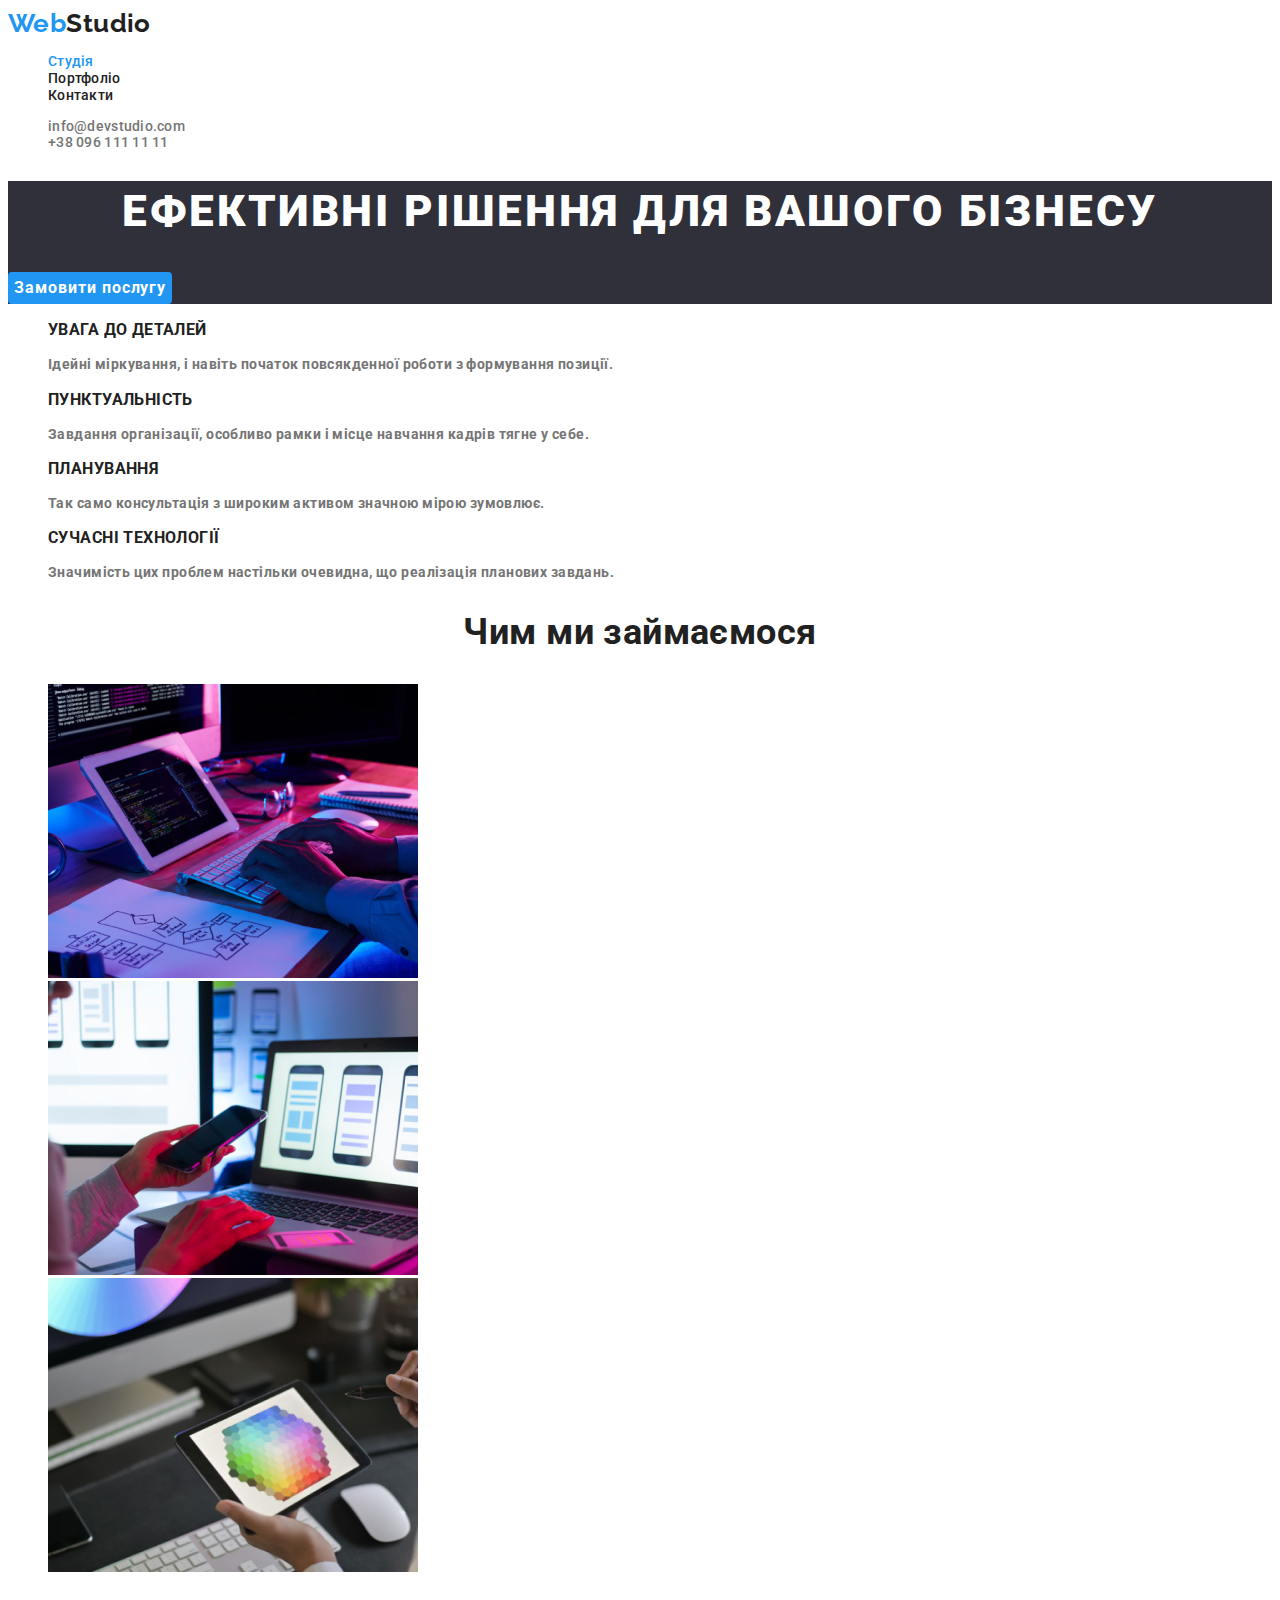
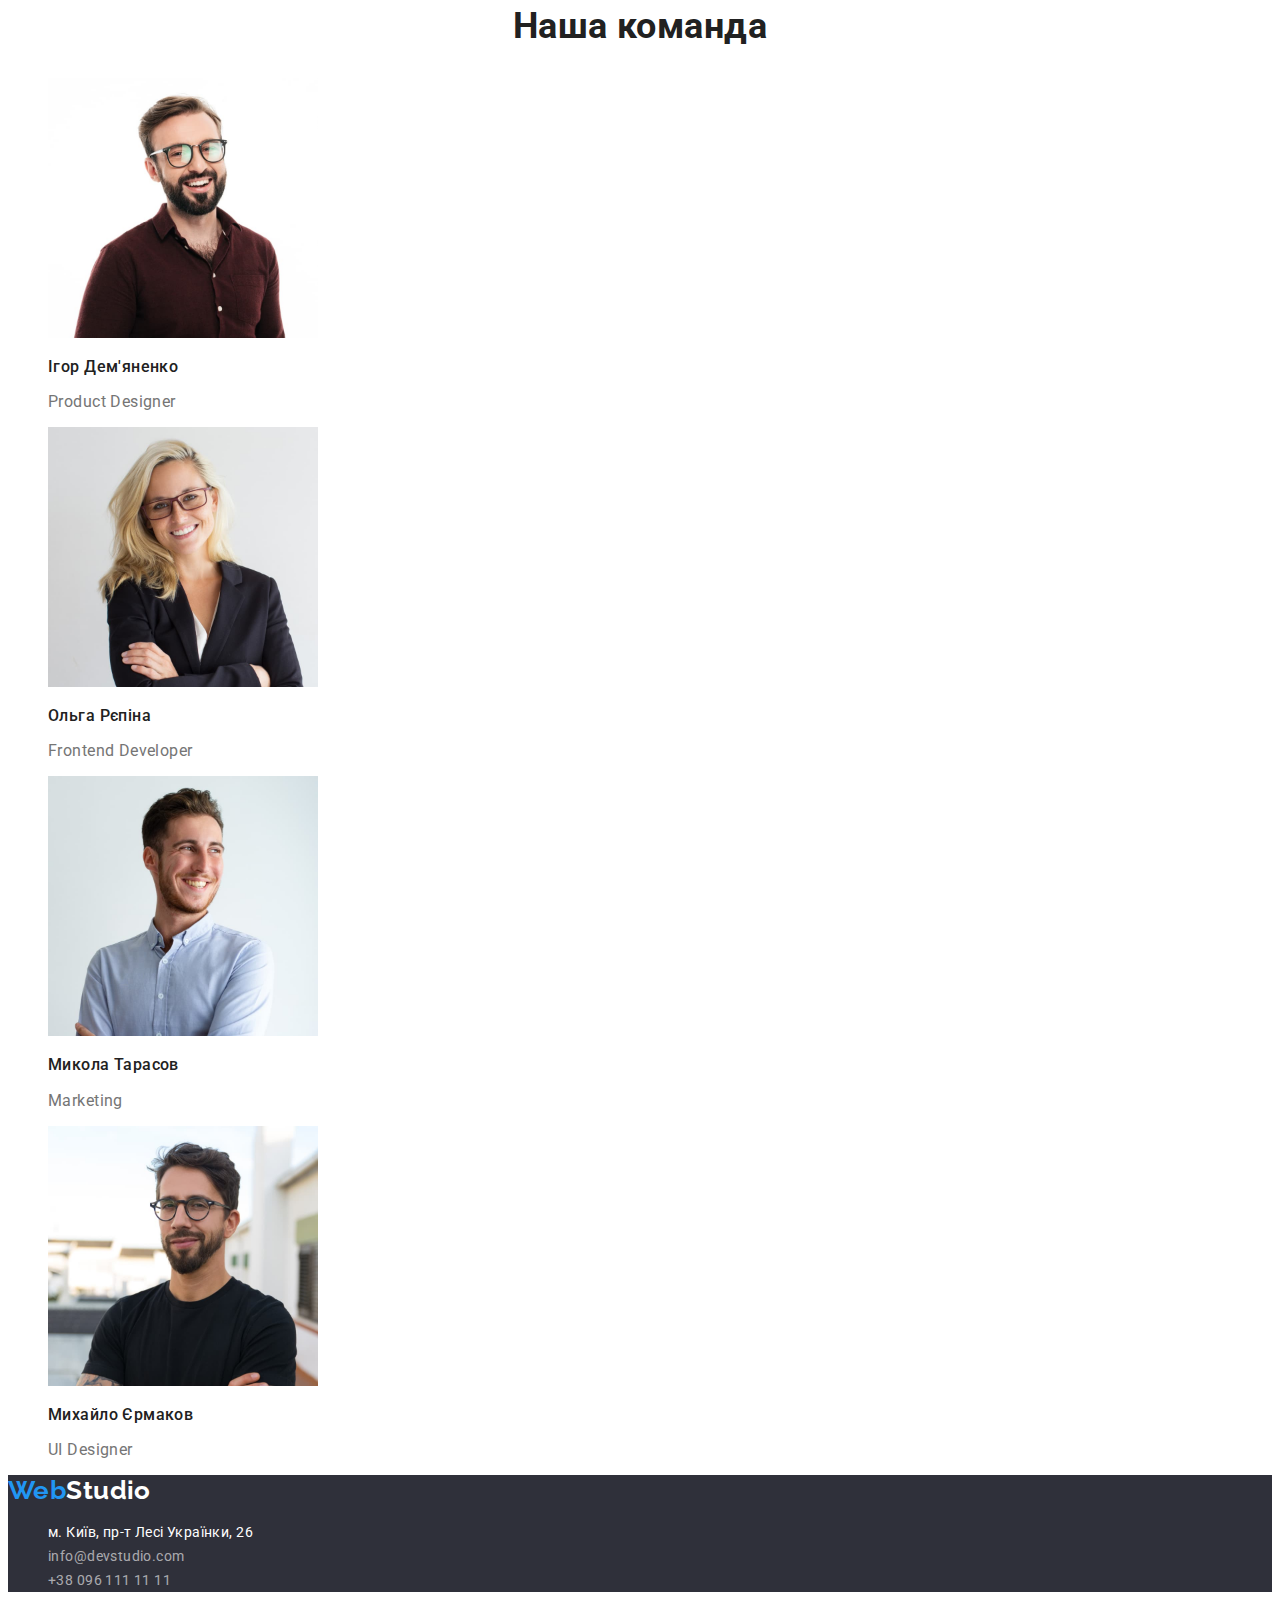
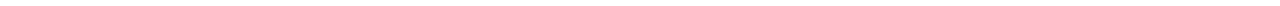
<file: index.html>
<!DOCTYPE html>
<html lang="uk">
  <head>
    <meta charset="UTF-8" />
    <meta http-equiv="X-UA-Compatible" content="IE=edge" />
    <meta name="viewport" content="width=device-width, initial-scale=1.0" />
    <title>WebStudio</title>
    <link
      href="https://fonts.googleapis.com/css2?family=Raleway:wght@700&family=Roboto:wght@400;500;700;900&display=swap"
      rel="stylesheet"
    />
    <link rel="stylesheet" href="./css/styles.css" />
  </head>
  <body>
    <header class="page-header">
      <nav>
        <a href="/" class="logo"><span>Web</span>Studio</a>
        <ul class="nav-list list">
          <li><a href="./index.html" class="link current">Студія</a></li>
          <li><a href="./portfolio.html" class="link">Портфоліо</a></li>
          <li><a href="" class="link">Контакти</a></li>
        </ul>
      </nav>
      <ul class="contacts-list list">
        <li>
          <a href="mailto:info@devstudio.com" class="link"
            >info@devstudio.com</a
          >
        </li>
        <li><a href="tel:+380961111111" class="link">+38 096 111 11 11</a></li>
      </ul>
    </header>
    <main>
      <section class="hero">
        <h1 class="heading">Ефективні рішення для вашого бізнесу</h1>
        <button type="button" class="primary-button">Замовити послугу</button>
      </section>

      <section class="advantages">
        <h2 hidden>Переваги</h2>
        <ul class="list">
          <li>
            <h3 class="subtitle">УВАГА ДО ДЕТАЛЕЙ</h3>
            <p class="text">
              Ідейні міркування, і навіть початок повсякденної роботи з
              формування позиції.
            </p>
          </li>
          <li>
            <h3 class="subtitle">ПУНКТУАЛЬНІСТЬ</h3>
            <p class="text">
              Завдання організації, особливо рамки і місце навчання кадрів тягне
              у себе.
            </p>
          </li>
          <li>
            <h3 class="subtitle">ПЛАНУВАННЯ</h3>
            <p class="text">
              Так само консультація з широким активом значною мірою зумовлює.
            </p>
          </li>
          <li>
            <h3 class="subtitle">СУЧАСНІ ТЕХНОЛОГІЇ</h3>
            <p class="text">
              Значимість цих проблем настільки очевидна, що реалізація планових
              завдань.
            </p>
          </li>
        </ul>
      </section>

      <section class="work">
        <h2>Чим ми займаємося</h2>
        <ul class="list">
          <li>
            <img
              src="./images/box1.jpg"
              alt="Програмістб який працює"
              width="370"
            />
          </li>
          <li>
            <img
              src="./images/box2.jpg"
              alt="Розробник мобільного додатку"
              width="370"
            />
          </li>
          <li>
            <img
              src="./images/box3.jpg"
              alt="Дизайнер виберає кольори"
              width="370"
            />
          </li>
        </ul>
      </section>

      <section class="team">
        <h2>Наша команда</h2>
        <ul class="list">
          <li>
            <img src="images/img(1).jpg" alt="Чоловік" width="270" />
            <h3>Ігор Дем'яненко</h3>
            <p>Product Designer</p>
          </li>
          <li>
            <img src="images/img(2).jpg" alt="Жінка" width="270" />
            <h3>Ольга Рєпіна</h3>
            <p>Frontend Developer</p>
          </li>
          <li>
            <img src="images/img(3).jpg" alt="Чоловік" width="270" />
            <h3>Микола Тарасов</h3>
            <p>Marketing</p>
          </li>
          <li>
            <img src="images/img(4).jpg" alt="Чоловік" width="270" />
            <h3>Михайло Єрмаков</h3>
            <p>UI Designer</p>
          </li>
        </ul>
      </section>
    </main>

    <footer class="page-footer">
      <a href="/" class="logo"><span>Web</span>Studio</a>
      <address>
        <ul class="contacts list">
          <li>
            <a
              href="https://goo.gl/maps/9UR91L7CwCxcRUuD7"
              target="_blank"
              rel="noopener noreferrer nofollow"
              class="location"
              >м. Київ, пр-т Лесі Українки, 26</a
            >
          </li>
          <li><a href="mailto:info@devstudio.com">info@devstudio.com</a></li>
          <li><a href="tel:+380961111111">+38 096 111 11 11</a></li>
        </ul>
      </address>
    </footer>
  </body>
</html>
</file>
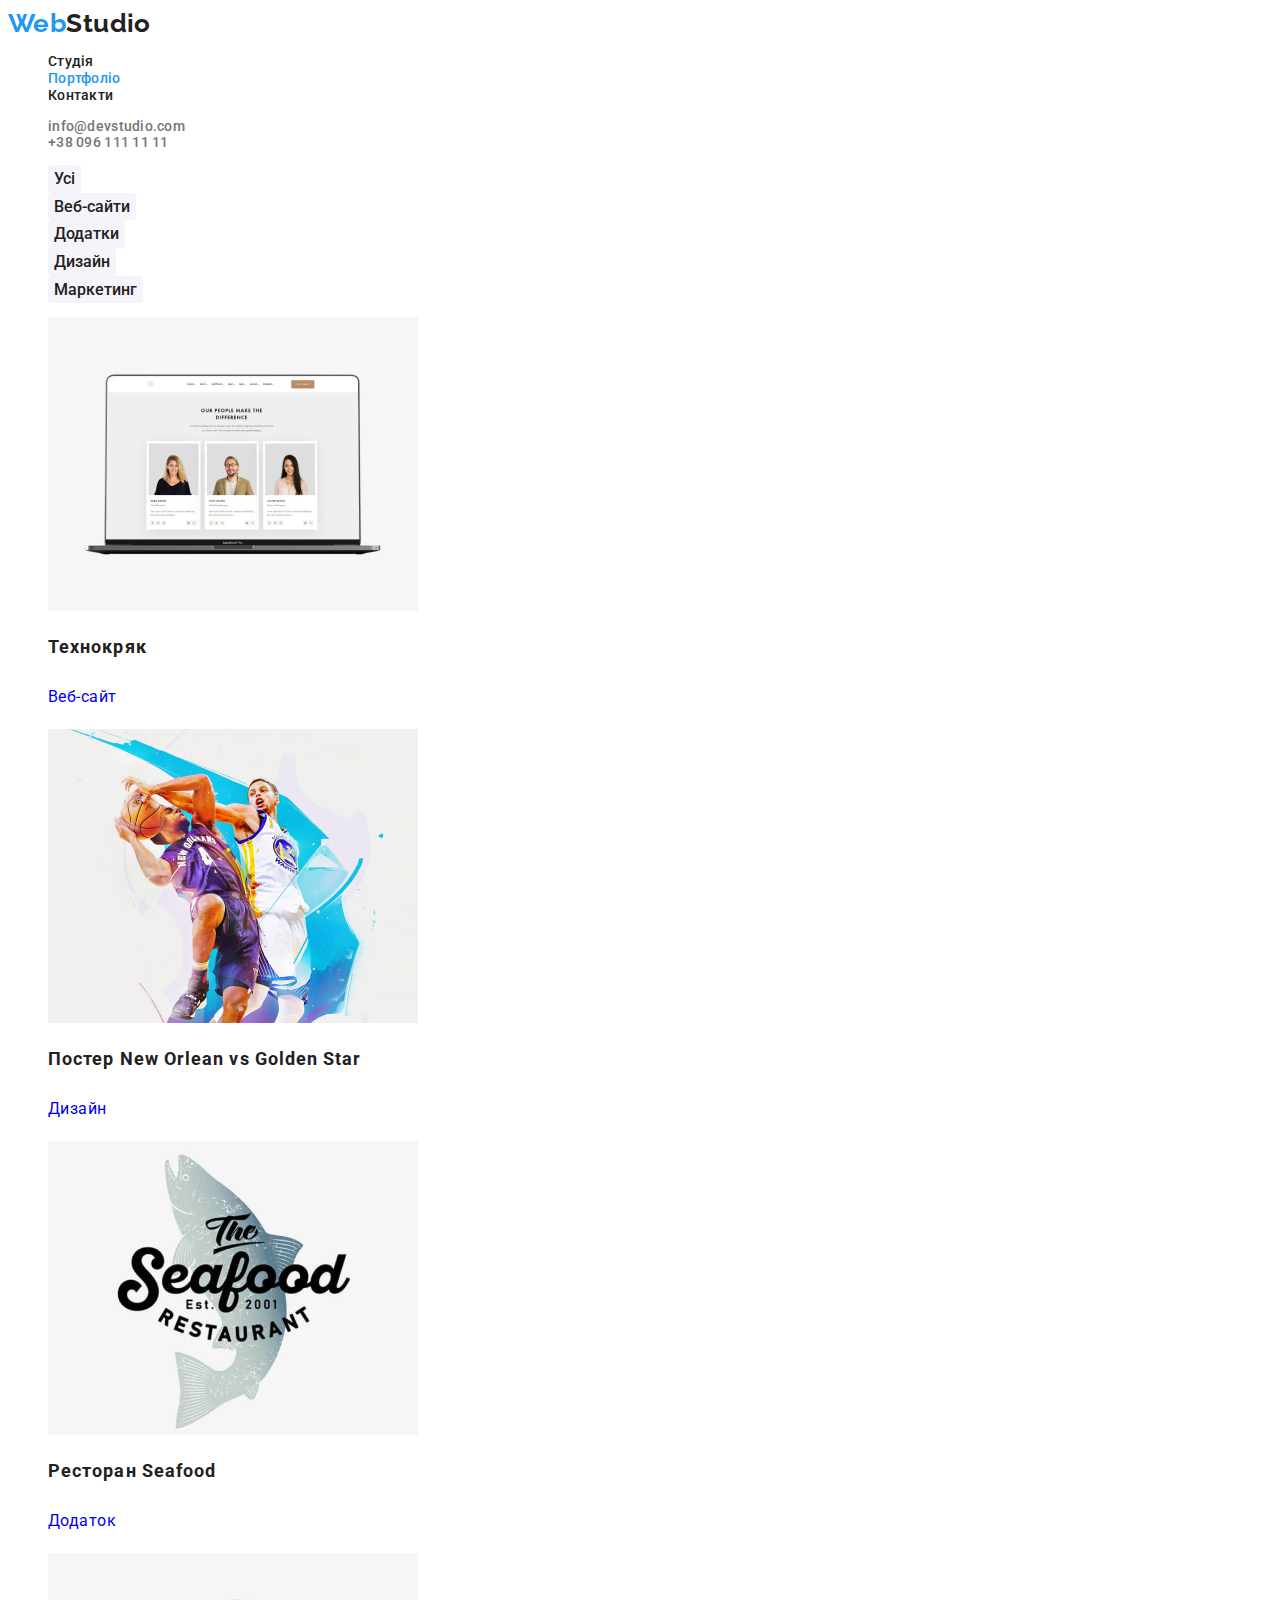
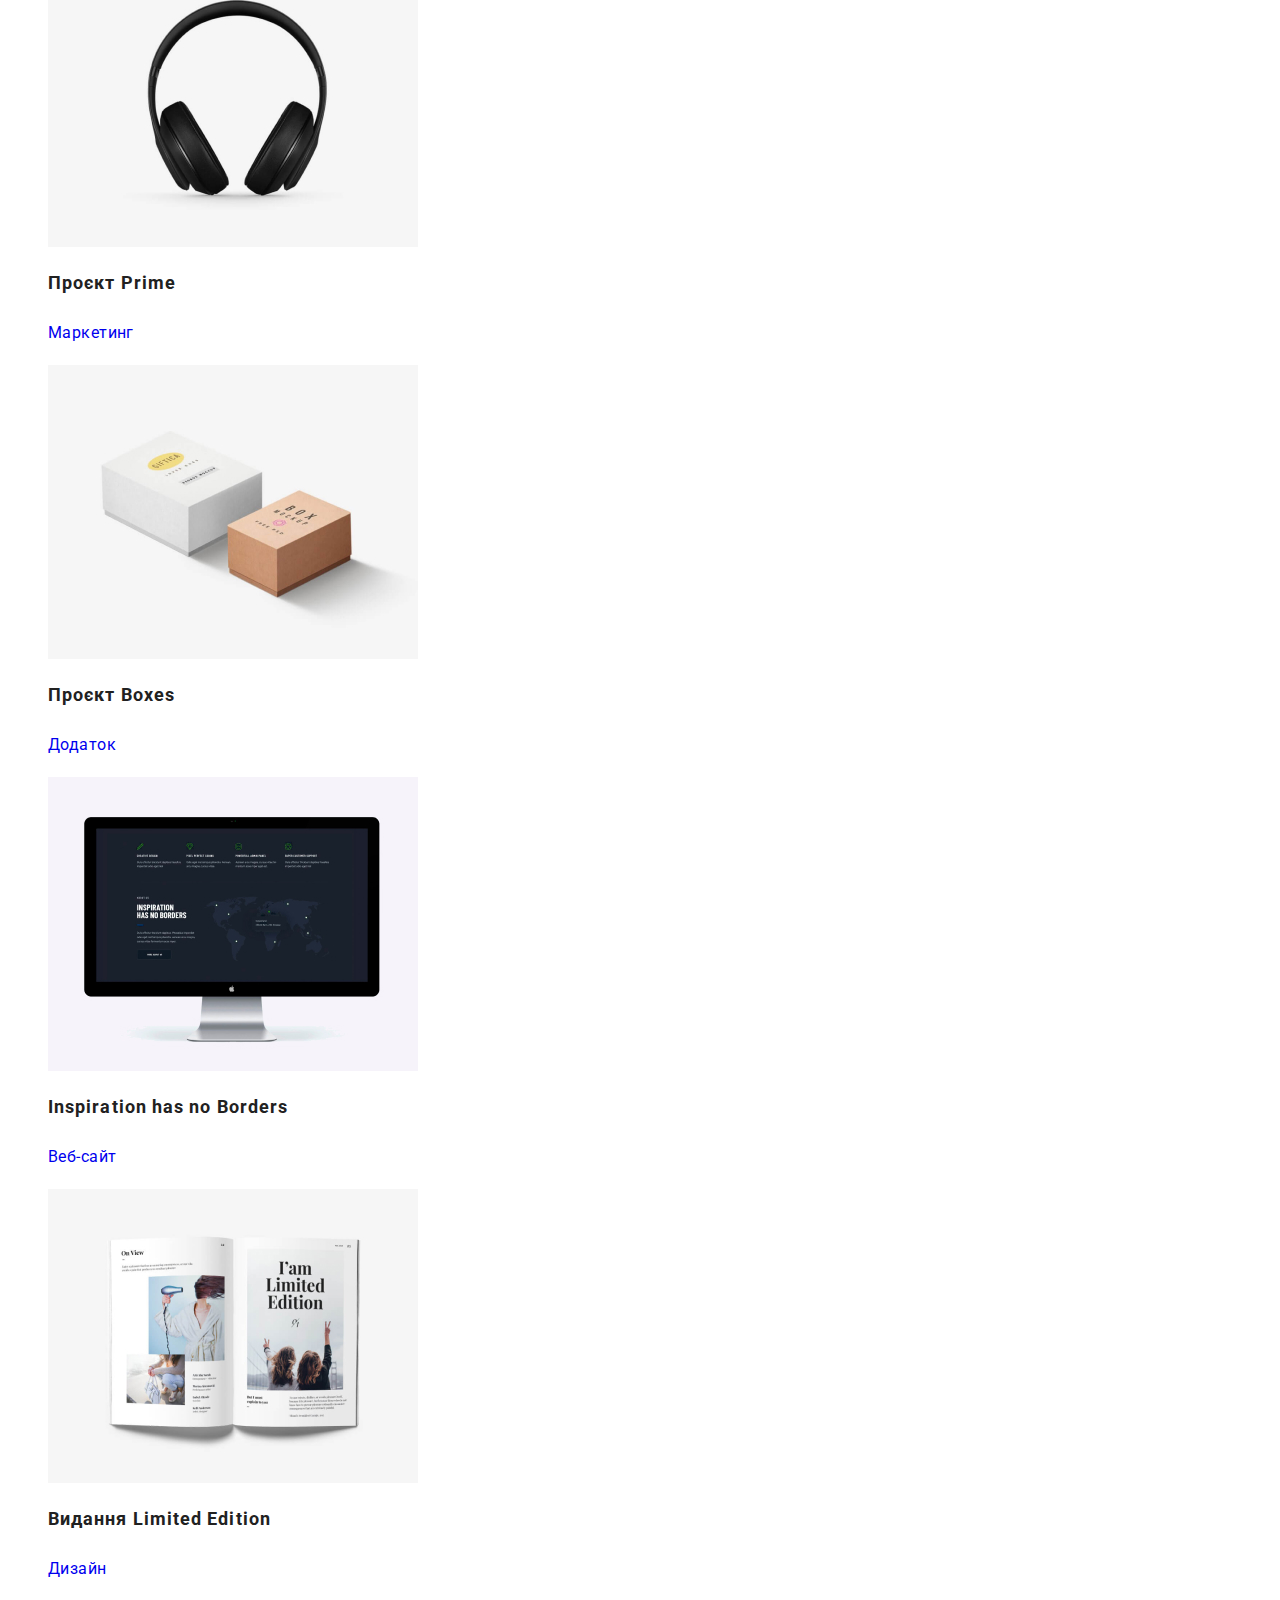
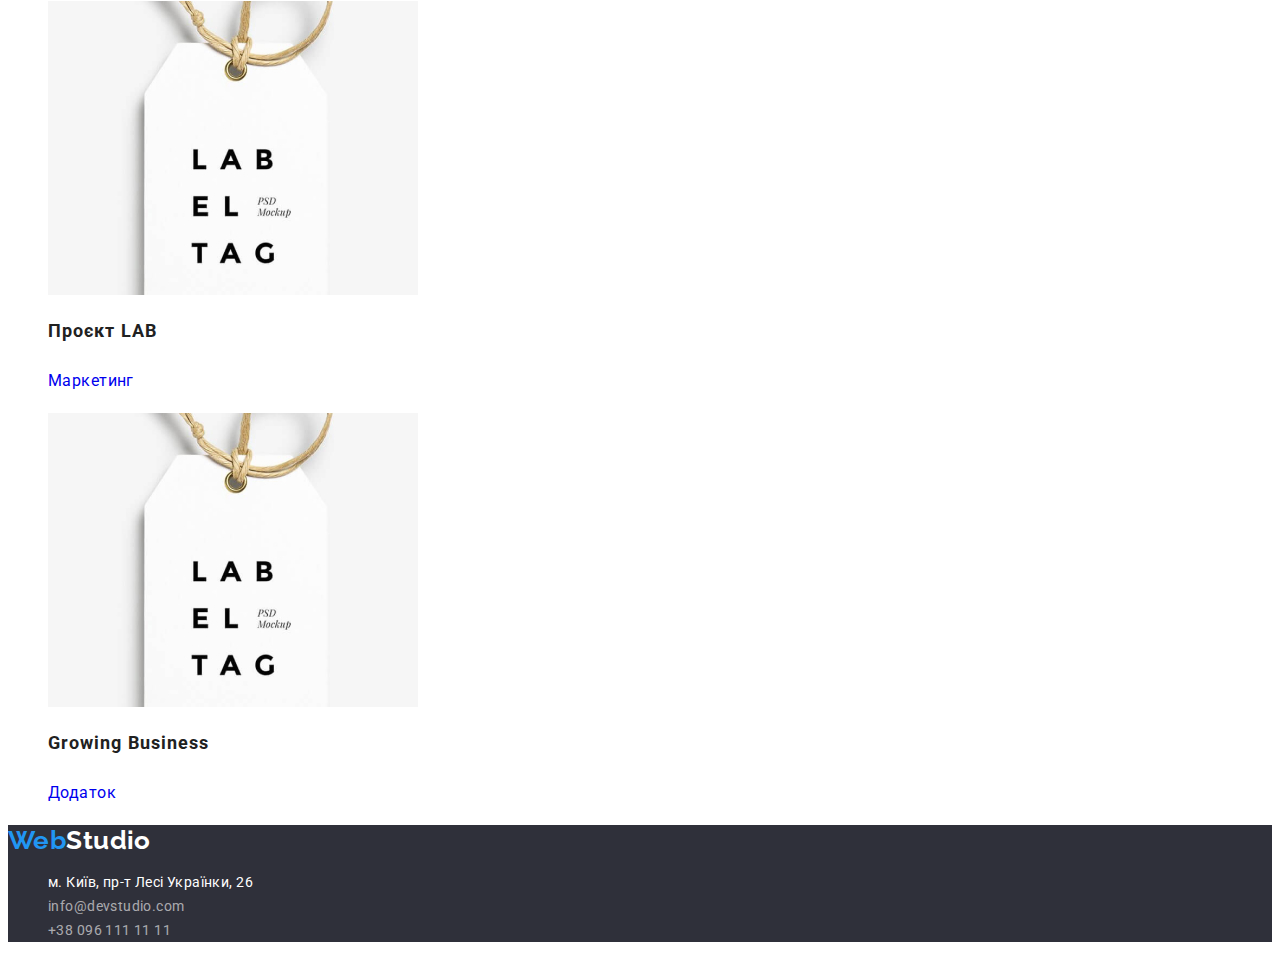
<file: portfolio.html>
<!DOCTYPE html>
<html lang="uk">
  <head>
    <meta charset="UTF-8" />
    <meta http-equiv="X-UA-Compatible" content="IE=edge" />
    <meta name="viewport" content="width=device-width, initial-scale=1.0" />
    <title>Portfolio</title>
    <link
      href="https://fonts.googleapis.com/css2?family=Raleway:wght@700&family=Roboto:wght@400;500;700;900&display=swap"
      rel="stylesheet"
    />
    <link rel="stylesheet" href="./css/styles.css" />
  </head>
  <body>
    <header class="page-header">
      <nav>
        <a href="/" class="logo"><span>Web</span>Studio</a>
        <ul class="nav-list list">
          <li><a href="./index.html" class="link">Студія</a></li>
          <li><a href="./portfolio.html" class="link current">Портфоліо</a></li>
          <li><a href="" class="link">Контакти</a></li>
        </ul>
      </nav>
      <ul class="contacts-list list">
        <li>
          <a href="mailto:info@devstudio.com" class="link"
            >info@devstudio.com</a
          >
        </li>
        <li><a href="tel:+380961111111" class="link">+38 096 111 11 11</a></li>
      </ul>
    </header>

    <main>
      <section>
        <h1 hidden>Фільтри</h1>

        <ul class="filter-buttons list">
          <li><button class="button">Усі</button></li>
          <li><button class="button">Веб-сайти</button></li>
          <li><button class="button">Додатки</button></li>
          <li><button class="button">Дизайн</button></li>
          <li><button class="button">Маркетинг</button></li>
        </ul>

        <ul class="projects list">
          <li>
            <a href="#">
              <img
                src="./images/port-img1.jpg"
                alt="Веб-сайт Технокряк"
                width="370"
              />
              <h2>Технокряк</h2>
              <p>Веб-сайт</p>
            </a>
          </li>
          <li>
            <a href="#">
              <img
                src="./images/port-img2.jpg"
                alt="Постер New Orlean vs Golden Star"
                width="370"
              />
              <h2>Постер New Orlean vs Golden Star</h2>
              <p>Дизайн</p>
            </a>
          </li>
          <li>
            <a href="#">
              <img
                src="./images/port-img3.jpg"
                alt="Додаток Ресторан Seafood"
                width="370"
              />
              <h2>Ресторан Seafood</h2>
              <p>Додаток</p>
            </a>
          </li>
          <li>
            <a href="#">
              <img
                src="./images/port-img4.jpg"
                alt="Проєкт Prime"
                width="370"
              />
              <h2>Проєкт Prime</h2>
              <p>Маркетинг</p>
            </a>
          </li>
          <li>
            <a href="#">
              <img
                src="./images/port-img5.jpg"
                alt="Проєкт Boxes"
                width="370"
              />
              <h2>Проєкт Boxes</h2>
              <p>Додаток</p>
            </a>
          </li>
          <li>
            <a href="#">
              <img
                src="./images/port-img6.jpg"
                alt="Веб-сайт Inspiration has no Borders"
                width="370"
              />
              <h2>Inspiration has no Borders</h2>
              <p>Веб-сайт</p>
            </a>
          </li>
          <li>
            <a href="#">
              <img
                src="./images/port-img7.jpg"
                alt="Дизайн Видання Limited Edition"
                width="370"
              />
              <h2>Видання Limited Edition</h2>
              <p>Дизайн</p>
            </a>
          </li>
          <li>
            <a href="#">
              <img src="./images/port-img8.jpg" alt="Проєкт LAB" width="370" />
              <h2>Проєкт LAB</h2>
              <p>Маркетинг</p>
            </a>
          </li>
          <li>
            <a href="#">
              <img
                src="./images/port-img8.jpg"
                alt="Додаток Growing Business"
                width="370"
              />
              <h2>Growing Business</h2>
              <p>Додаток</p>
            </a>
          </li>
        </ul>
      </section>
    </main>

    <footer class="page-footer">
      <a href="/" class="logo"><span>Web</span>Studio</a>
      <address>
        <ul class="contacts list">
          <li>
            <a
              href="https://goo.gl/maps/9UR91L7CwCxcRUuD7"
              target="_blank"
              rel="noopener noreferrer nofollow"
              class="location"
              >м. Київ, пр-т Лесі Українки, 26</a
            >
          </li>
          <li><a href="mailto:info@devstudio.com">info@devstudio.com</a></li>
          <li><a href="tel:+380961111111">+38 096 111 11 11</a></li>
        </ul>
      </address>
    </footer>
  </body>
</html>
</file>
<file: css/styles.css>
:root {
    --accent-color: #2196F3;
    --title-color: #212121;
    --text-color: #757575;
    --white-text: #fff;
    --primary-background-color: #fff;
    --secondary-background-color: #F5F4FA;
    --dark-background-color: #2F303A;
}

body {
    font-family: 'Roboto', sans-serif;
    color: var(--text-color);
    font-size: 14px;
    letter-spacing: 0.03em;
}
a {
    text-decoration: none;
}
.list {
    list-style: none;
}

/* Header */
.logo {
    color: var(--title-color);
    font-family: 'Raleway', sans-serif;

    font-weight: 700;
    font-size: 26px;
    line-height: 1.2;
}
.logo span {
    color: var(--accent-color);
}
.page-header .link {
    font-weight: 500;
    line-height: 1.2;
    letter-spacing: 0.02em;
}
.page-header .link:hover,
.page-header .link:focus {
    color: var(--accent-color);
}
.nav-list .link{
    color: var(--title-color);
}
.nav-list .link.current {
    color: var(--accent-color);
}
.contacts-list .link{
    color: var(--text-color);
}

/* Section Hero */
.hero {
    background-color: var(--dark-background-color);
}
.hero .heading {
    color: var(--white-text);

    font-weight: 900;
    font-size: 44px;
    line-height: 1.4;

    text-align: center;
    letter-spacing: 0.06em;
    text-transform: uppercase;
}
.hero .primary-button {
    background-color: var(--accent-color);
    color: var(--white-text);
    font-family: inherit;
    border-radius: 4px;
    border: none;

    font-weight: 700;
    font-size: 16px;
    line-height: 1.9;
    text-align: center;
    letter-spacing: 0.06em;
}
.hero .primary-button:hover,
.hero .primary-button:focus {
    background-color: var(--secondary-background-color);
    color: var(--title-color);
    cursor: pointer;
}

/* Section Advantages */
.advantages {
    font-weight: 700;
    line-height: 1.2;
}
.advantages .subtitle{
    color: var(--title-color);
}

/* What do we do and Our team */
.work h2,
.team h2 {
    color: var(--title-color);

    font-weight: 700;
    font-size: 36px;
    line-height: 1.2;
    text-align: center;
}
.team h3 {
    color: var(--title-color);

    font-weight: 500;
    font-size: 16px;
    line-height: 1.2;
}
.team p {
    font-size: 16px;
    line-height: 1.2;
}

/* Footer */
.page-footer {
    background-color: var(--dark-background-color);
}
.page-footer .logo {
    color: var(--white-text);
}
.contacts a{
    color: rgba(255, 255, 255, 0.6);
    font-style: normal;

    line-height: 24px;
}
.contacts .location {
    color: var(--white-text);
}
.contacts a:hover,
.contacts a:focus{
    color: var(--accent-color);
}

/* Portfolio */
.filter-buttons .button {
    background-color: var(--secondary-background-color);
    color: var(--title-color);
    font-family: inherit;
    border: none;
    border-radius: 4px;

    font-weight: 500;
    font-size: 16px;
    line-height: 1.6;
    text-align: center;
    cursor: pointer;
}
.filter-buttons .button:hover,
.filter-buttons .butto:focus {
    background-color: var(--accent-color);
    color: var(--white-text);
    box-shadow: 0px 3px 1px rgba(0, 0, 0, 0.1), 0px 1px 2px rgba(0, 0, 0, 0.08), 0px 2px 2px rgba(0, 0, 0, 0.12);
}
.projects h2 {
    color: var(--title-color);

    font-weight: 700;
    font-size: 18px;
    line-height: 2;
    letter-spacing: 0.06em;
}
.projects p{
    font-size: 16px;
    line-height: 2;
}
</file>
